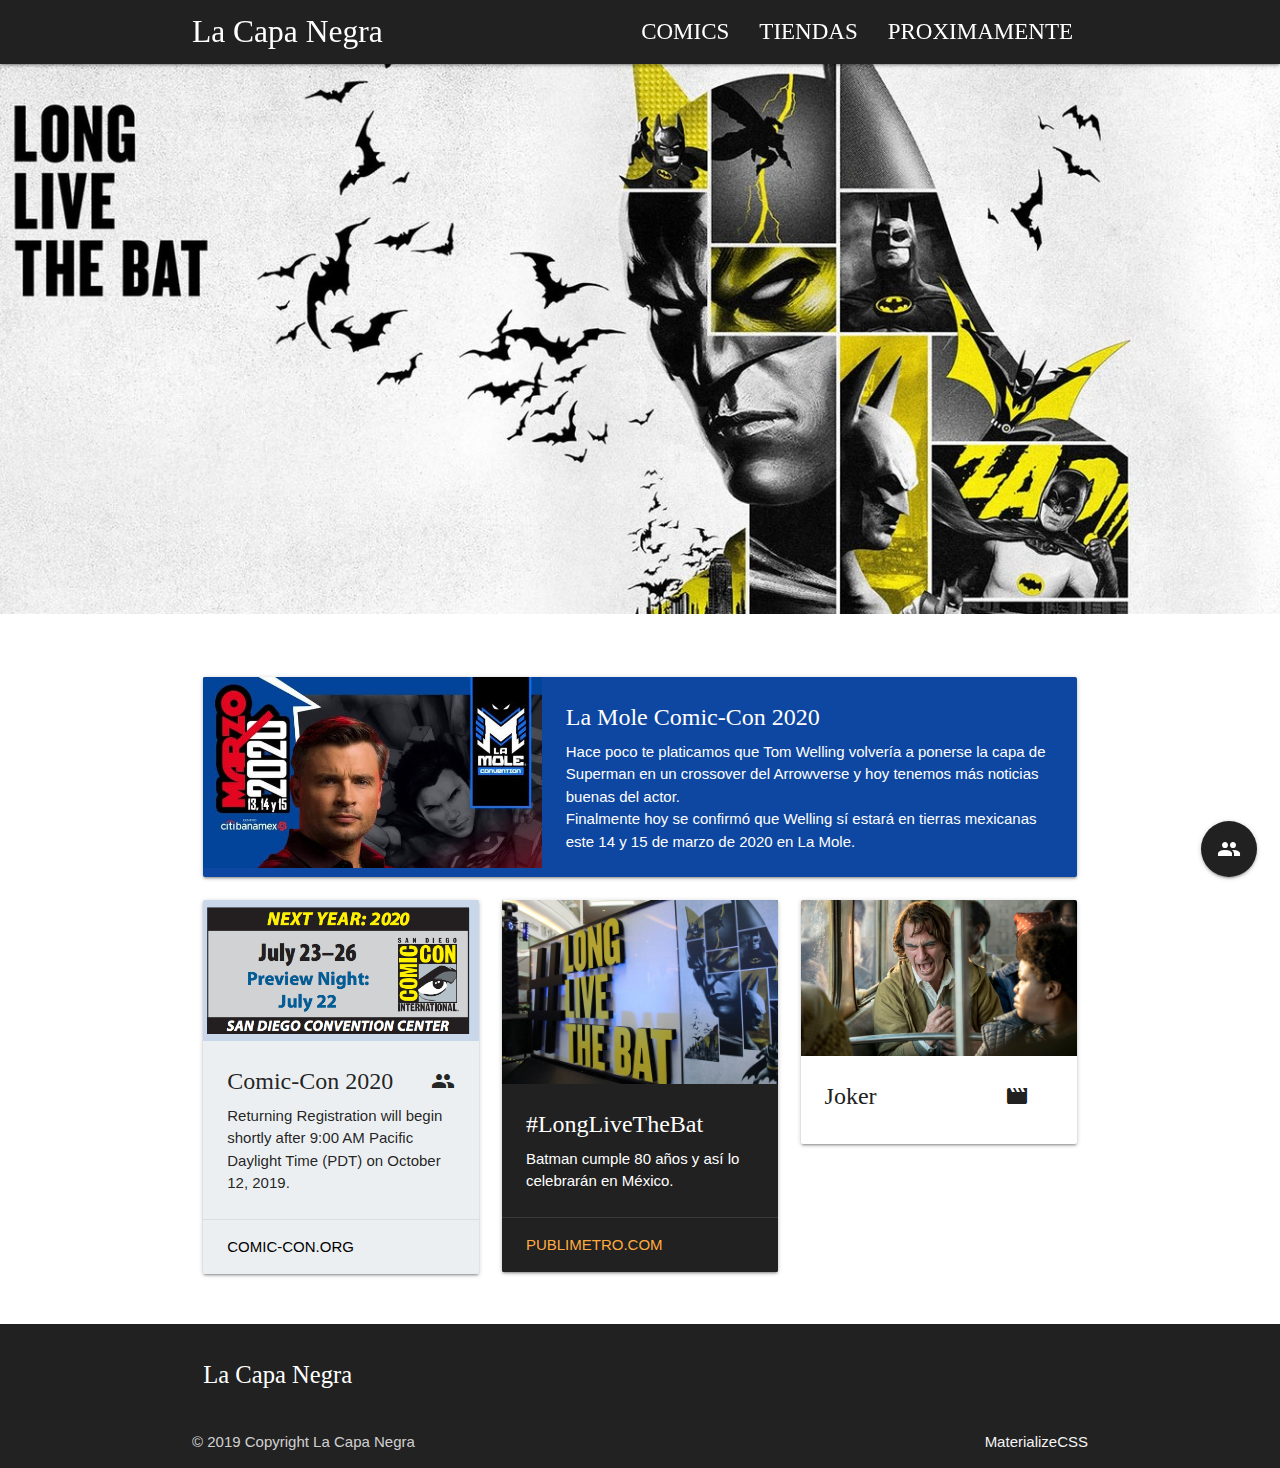
<file: index.html>
<!DOCTYPE html>
  <html>
    <head>
      <!--Import Google Icon Font-->
      <link href="https://fonts.googleapis.com/icon?family=Material+Icons" rel="stylesheet">
      <!--Import materialize.css-->
      <link type="text/css" rel="stylesheet" href="css/materialize.min.css"  media="screen,projection"/>
      <!--Let browser know website is optimized for mobile-->
      <meta name="viewport" content="width=device-width, initial-scale=1.0"/>
      <title>Capa Negra</title>
      <link rel="stylesheet" href="http://use.fontawesome.com/releases/v5.4.1/css/all.css">
      <link rel="stylesheet" href="estilos/estilos.css">
      <link href="https://fonts.googleapis.com/icon?family=Material+Icons" rel="stylesheet">
    </head>

    <body>
      
      <div class="navbar-fixed">
          <nav class="nav-wrapper grey darken-4">
              <div class="container">
                  <a href="Comics.html" class="brand-logo fuente" >La Capa Negra</a>
                  <a href="#" data-target="menu-responsive" class="sidenav-trigger">
                      <i class="material-icons">menu</i>
                  </a>
                  <ul class="right  hide-on-med-and-down">
                      <li><a href="Comics.html" class="fuenteSpace">COMICS</a></li>
                      <li><a href="Tiendas.html" class="fuenteSpace">TIENDAS</a></li>
                      <li><a href="#" class="fuenteSpace">PROXIMAMENTE</a></li>
                  </ul>
              </div>
          </nav>
        </div>
        <ul class="sidenav" id="menu-responsive">
            <li><a href="Comics.html">Comics</a></li>
            <li><a href="Tiendas.html">Tiendas</a></li>
            <li><a href="#">Proximamente</a></li>
        </ul>
        
        
        <div class="con">
            <div class="slider">
            <ul class="slides">
              <li>
                <img src="img/slider/1.jpg"> <!-- random image -->
                
              </li>
              <li>
                <img src="img/slider/2.jpg"> <!-- random image -->
                
              </li>
              <li>
                <img src="img/slider/5.jpg"> <!-- random image -->
                
              </li>
              
            </ul>
        </div>
        </div>
        
        <div class="container section margen">
           <div class="row">
               <div class="col s12">
                    <div class="card horizontal blue darken-4">
                        <div class="card-image">
                            <img src="img/cards/img1.jpg" alt="">
                        </div>
                        <div class="card-content white-text">
                           <span class="card-title fuente">La Mole Comic-Con 2020</span>
                            <p>Hace poco te platicamos que Tom Welling volvería a ponerse la capa de
                            Superman en un crossover del Arrowverse y hoy tenemos más noticias<br>
                            buenas del actor.<br>
                            Finalmente hoy se confirmó que Welling sí estará en tierras mexicanas<br> 
                                este 14 y 15 de marzo de 2020 en La Mole.</p>
                        </div>
                    </div>
                </div>
                <div class="col s4">
                    <div class="card blue-grey lighten-5">
                        <div class="card-image">
                            <img src="img/cards/images.png" alt="">
                        </div>
                        <div class="card-content">
                        <span class="card-title fuente">Comic-Con 2020<i class="material-icons right">people</i></span>
                            <p>Returning Registration will begin shortly after 9:00 AM Pacific Daylight Time (PDT) on October 12, 2019.</p>
                        </div>
                        <div class="card-action">
                           <a href="https://comic-con.org/frontpage"  class="black-text" target="_blank">Comic-Con.org</a>
                       </div>
                    </div>
                </div>
                <div class="col s4">
                    <div class="card grey darken-4">
                        <div class="card-image">
                            <img src="img/cards/img.jpg" alt="">
                        </div>
                        <div class="card-content white-text">
                        <span class="card-title fuente">#LongLiveTheBat</span>
                            <p>Batman cumple 80 años y así lo celebrarán en México.</p>
                        </div>
                        <div class="card-action">
                           <a href="https://www.publimetro.com.mx/mx/publimetro-tv/2019/05/09/longlivethebat-batman-cumple-80-anos-asi-lo-celebraran-mexico.html" target="_blank">Publimetro.com</a>
                       </div>
                    </div>
                </div>
                <div class="col s4">
                    <div class="card">
                        <div class="card-image">
                            <img src="img/cards/joker-pelicula-resena-2.jpg" alt="" class="activator">
                        </div>
                        <div class="card-content">
                          <span class="card-title activator grey-text text-darken-4 fuente" >Joker<i class="material-icons right">movies</i></span>
                          
                        </div>
                        <div class="card-reveal">
                          <span class="card-title grey-text text-darken-4">Card Title<i class="material-icons right">close</i></span>
                          <p>Here is some more information about this product that is only revealed once clicked on.</p>
                        </div>
                    </div>
                </div>
           </div>
        </div>
        
        <div class="fixed-action-btn">
          <a class="btn-floating btn-large grey darken-4">
            <i class="large material-icons">people</i>
          </a>
          <ul>
            <li><a class="btn-floating light-blue darken-4"><i class="fab fa-facebook"></i></a></li>
            <li><a class="btn-floating blue lighten-2" href="https://twitter.com/lacapanegrao" target="_blank"><i class="fab fa-twitter"></i></a></li>
            <li><a class="btn-floating pink"><i class="fab fa-instagram"></i></a></li>
            
          </ul>
        </div>
      

        <!--JavaScript at end of body for optimized loading-->
          <script type="text/javascript" src="js/materialize.min.js"></script>
        
        <script>
             document.addEventListener('DOMContentLoaded', function() {
                var elems = document.querySelectorAll('.sidenav');
                var instances = M.Sidenav.init(elems);
              });
                document.addEventListener('DOMContentLoaded', function() {
                var elems = document.querySelectorAll('.slider');
                var instances = M.Slider.init(elems,{
                indicators:false,
                height:550
                });
              });
            document.addEventListener('DOMContentLoaded', function() {
            var elems = document.querySelectorAll('.fixed-action-btn');
            var instances = M.FloatingActionButton.init(elems);
          });
            </script>
        

    </body>
    <footer class="page-footer grey darken-4">
          <div class="container">
            <div class="row">
              <div class="col l6 s12">
                <h5 class="white-text fuente">La Capa Negra</h5>
              </div>
            </div>
          </div>
          <div class="footer-copyright">
            <div class="container">
            © 2019 Copyright La Capa Negra
            <a class="grey-text text-lighten-4 right" href="https://materializecss.com/" target="_blank">MaterializeCSS</a>
            </div>
          </div>
        </footer>
   
    
  </html>
</file>
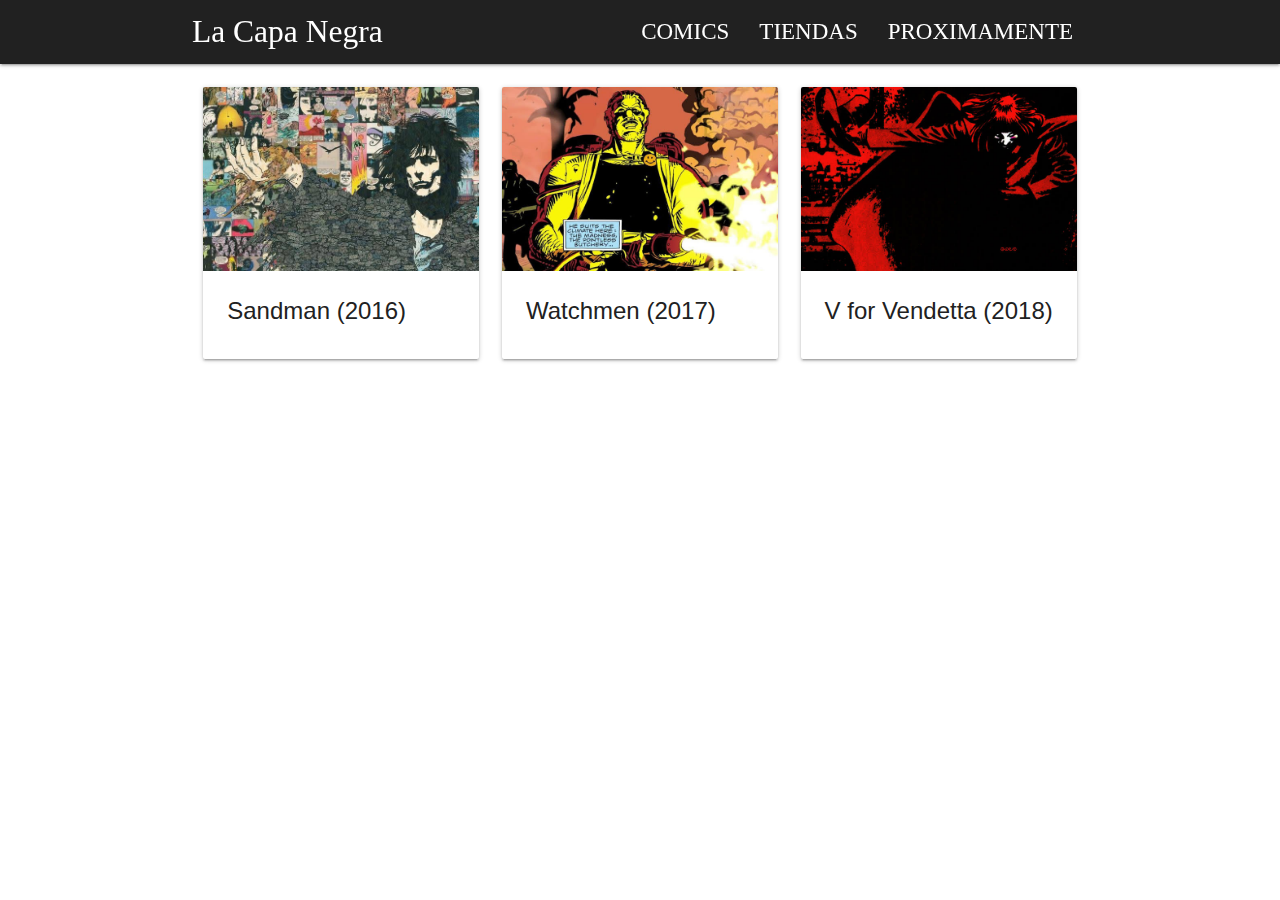
<file: Comics.html>
<!DOCTYPE html>
<html lang="en">
<head>
    <meta charset="UTF-8">
    <meta name="viewport" content="width=device-width, initial-scale=1.0">
    <meta http-equiv="X-UA-Compatible" content="ie=edge">
    <title>Document</title>

     <!--Import Google Icon Font-->
    <link href="https://fonts.googleapis.com/icon?family=Material+Icons" rel="stylesheet">
    
         <!-- Compiled and minified CSS -->
    <link rel="stylesheet" href="https://cdnjs.cloudflare.com/ajax/libs/materialize/1.0.0/css/materialize.min.css">
    <link href="https://fonts.googleapis.com/css?family=Montserrat&display=swap" rel="stylesheet">
    <link rel="stylesheet" href="estilos/estilos.css">



</head>
    <body>
        
        <div class="navbar-fixed">
          <nav class="nav-wrapper grey darken-4">
              <div class="container">
                  <a href="Comics.html" class="brand-logo fuente" >La Capa Negra</a>
                  <a href="#" data-target="menu-responsive" class="sidenav-trigger">
                      <i class="material-icons">menu</i>
                  </a>
                  <ul class="right  hide-on-med-and-down">
                      <li><a href="Comics.html" class="fuenteSpace">COMICS</a></li>
                      <li><a href="Tiendas.html" class="fuenteSpace">TIENDAS</a></li>
                      <li><a href="#" class="fuenteSpace">PROXIMAMENTE</a></li>
                  </ul>
              </div>
          </nav>
        </div>
        <ul class="sidenav" id="menu-responsive">
            <li><a href="Comics.html">Comics</a></li>
            <li><a href="Tiendas.html">Tiendas</a></li>
            <li><a href="#">Proximamente</a></li>
        </ul>
        
        <div class="container section">
            <div class="row">
                  <div class="col s4">
                    <div class="card">
                        <div class="card-image">
                            <img src="img/cards/s.jpg"  alt="" class="activator">
                        </div>
                        <div class="card-content">
                          <span class="card-title activator grey-text text-darken-4 " >Sandman (2016)</span>
                        </div>
                        <div class="card-reveal">
                          <span class="card-title grey-text text-darken-4">Sandman<i class="material-icons right">close</i></span>
                          <p>Lorem ipsum dolor sit amet, consectetur adipisicing elit. Ipsum quas ab cum natus omnis atque possimus, aliquid temporibus quis esse earum pariatur aliquam, commodi soluta facilis doloribus eos fuga nisi!</p>
                          <div class="chip">
                            Vertigo
                            <i class="close material-icons">close</i>
                            </div>
                            <div class="chip">
                            <img src="img/cards/neil.jpg" alt="Contact Person">
                            Neil Gaiman
                            </div>
                            <div class="chip">
                            Graphic Novels
                            <i class="close material-icons">close</i>
                            </div>
                           </div>                            
                        </div>
                    </div>
               <div class="col s4">
                    <div class="card">
                        <div class="card-image">
                            <img src="img/cards/w.jpg"  alt="" class="activator">
                        </div>
                        <div class="card-content">
                          <span class="card-title activator grey-text text-darken-4 " >Watchmen (2017)</span>
                        </div>
                        <div class="card-reveal">
                          <span class="card-title grey-text text-darken-4">Watchmen<i class="material-icons right">close</i></span>
                          <p>Lorem ipsum dolor sit amet, consectetur adipisicing elit. Ipsum quas ab cum natus omnis atque possimus, aliquid temporibus quis esse earum pariatur aliquam, commodi soluta facilis doloribus eos fuga nisi!</p>
                          <div class="chip">
                            Vertigo
                            <i class="close material-icons">close</i>
                            </div>
                            <div class="chip">
                            <img src="img/cards/alan.jpg" alt="Contact Person">
                            Alan Moore
                            </div>
                            <div class="chip">
                            <img src="img/cards/d.jpg" alt="Contact Person">
                            Dave Gibbons
                            </div>
                            <div class="chip">
                            Graphic Novels
                            <i class="close material-icons">close</i>
                            </div>
                           </div>                            
                        </div>
                    </div>
                
                <div class="col s4">
                    <div class="card">
                        <div class="card-image">
                            <img src="img/cards/v.jpg"  alt="" class="activator">
                        </div>
                        <div class="card-content">
                          <span class="card-title activator grey-text text-darken-4 " >V for Vendetta (2018)</span>
                        </div>
                        <div class="card-reveal">
                          <span class="card-title grey-text text-darken-4">V for Vendetta<i class="material-icons right">close</i></span>
                          <p>Lorem ipsum dolor sit amet, consectetur adipisicing elit. Ipsum quas ab cum natus omnis atque possimus, aliquid temporibus quis esse earum pariatur aliquam, commodi soluta facilis doloribus eos fuga nisi!</p>
                          <div class="chip">
                            Vertigo
                            <i class="close material-icons">close</i>
                            </div>
                            <div class="chip">
                            <img src="img/cards/alan.jpg" alt="Contact Person">
                            Alan Moore
                            </div>
                            <div class="chip">
                            <img src="img/cards/da.jpg" alt="Contact Person">
                            David Lloyd
                            </div>
                            <div class="chip">
                            Graphic Novels
                            <i class="close material-icons">close</i>
                            </div>
                           </div>                            
                        </div>
                    </div>
                </div>
            </div>
            
        
        <!-- Compiled and minified JavaScript -->
        <script src="https://cdnjs.cloudflare.com/ajax/libs/materialize/1.0.0/js/materialize.min.js"></script>
        
        <script>
             document.addEventListener('DOMContentLoaded', function() {
                var elems = document.querySelectorAll('.sidenav');
                var instances = M.Sidenav.init(elems);
                 
                var elems = document.querySelectorAll('.slider');
                var instances = M.Slider.init(elems,{
                    indicators: false,
                    fullWidth: true,
                    height: 500
                });
              });
        </script>
        

    </body>
    
</html>
</file>
<file: estilos/estilos.css>
.fuente{
    font-family: 'Bebas Neue';
}

.fuentelista{
    font-family: 'Montserrat', sans-serif;
}

.margen{
    margin-top: 40px;
}

.fuenteSpace{
    font-family: 'Bebas Neue';
    /*letter-spacing: 4px;*/
    font-size: 23px;
}

.con{
    margin: auto;
}
</file>
